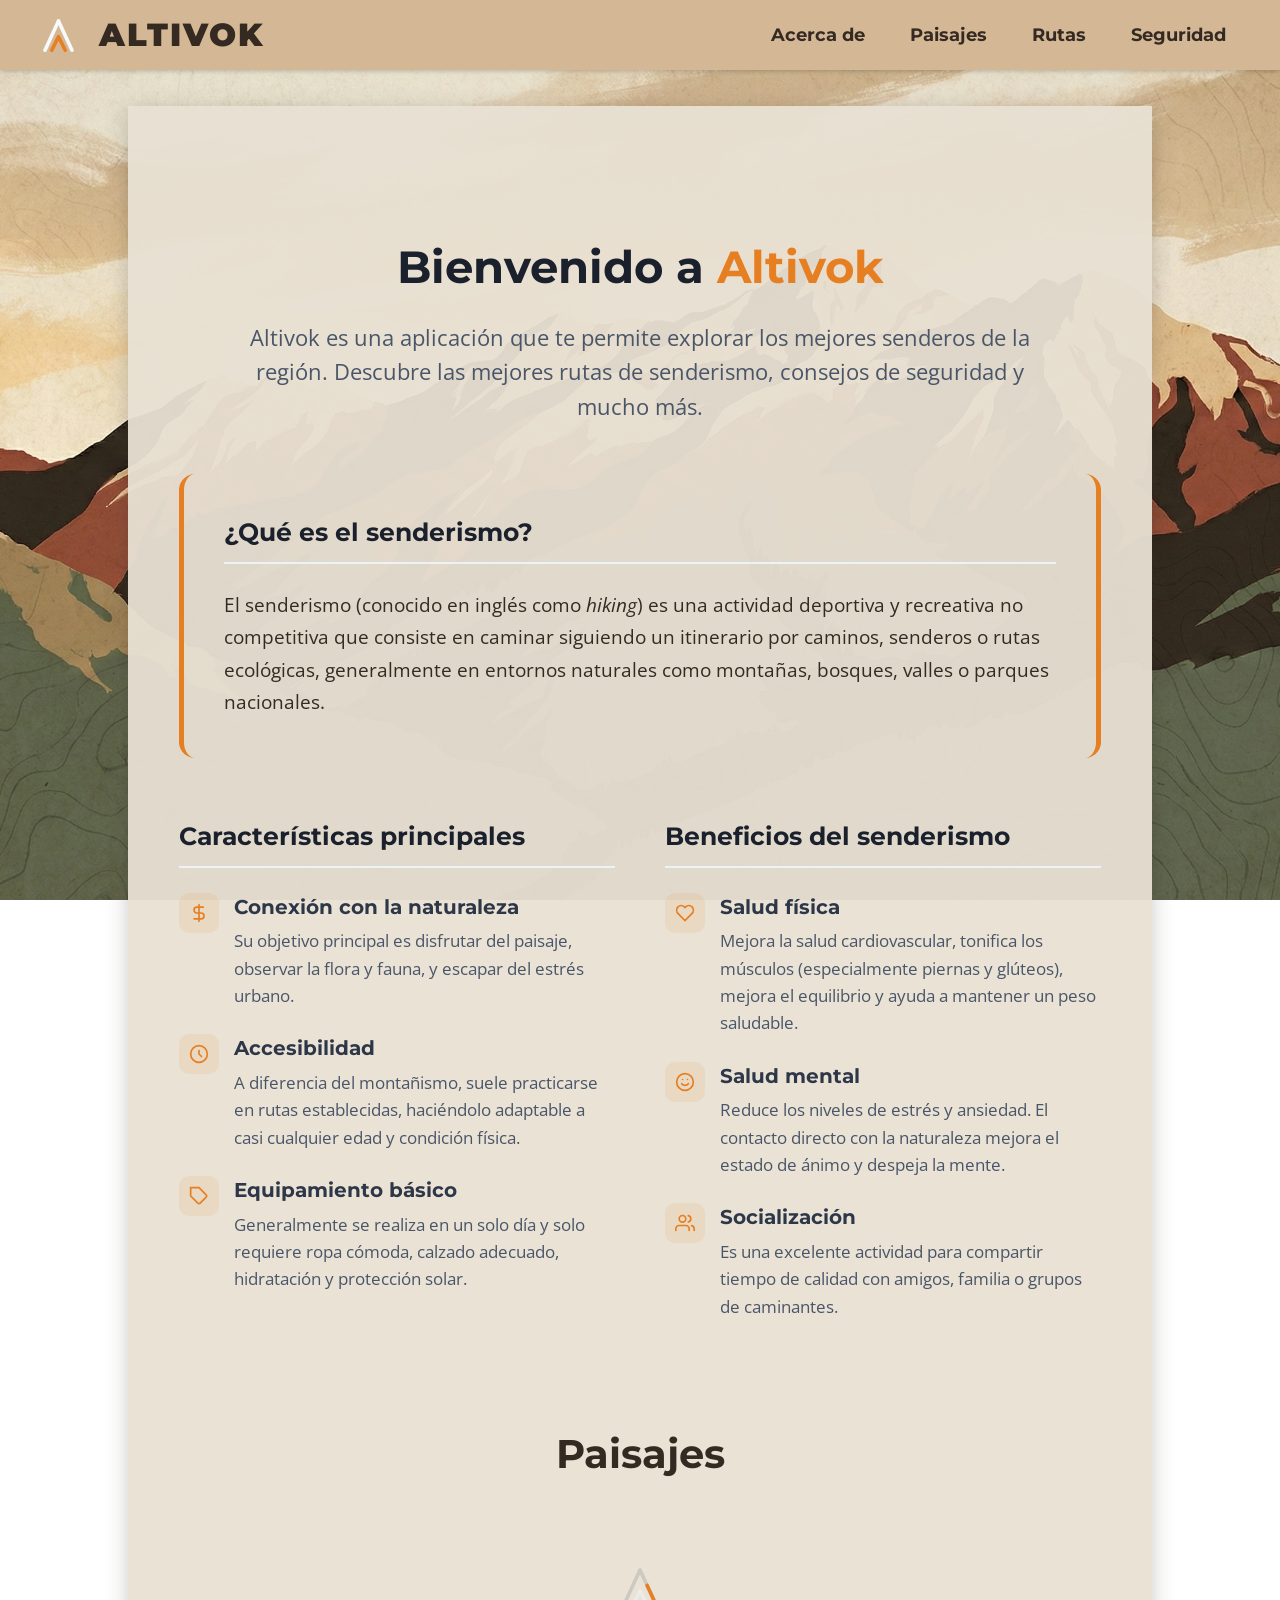
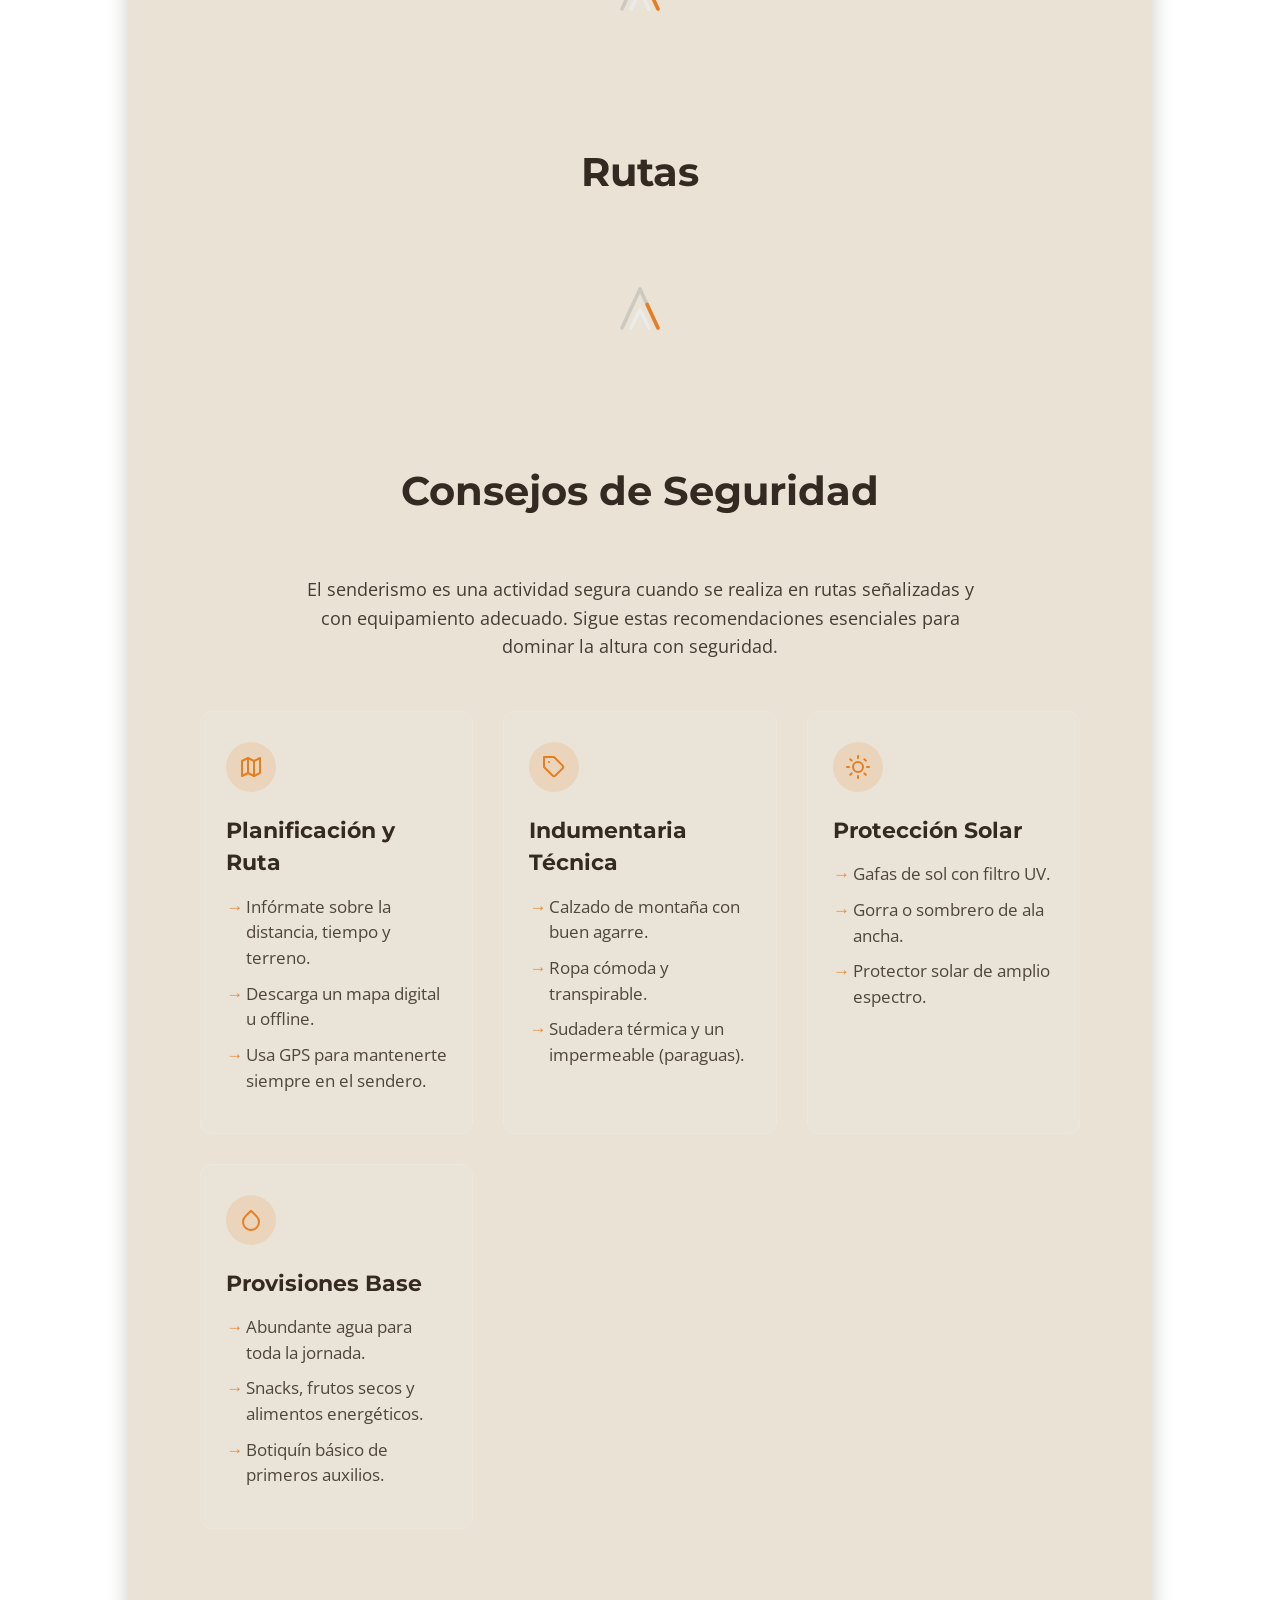
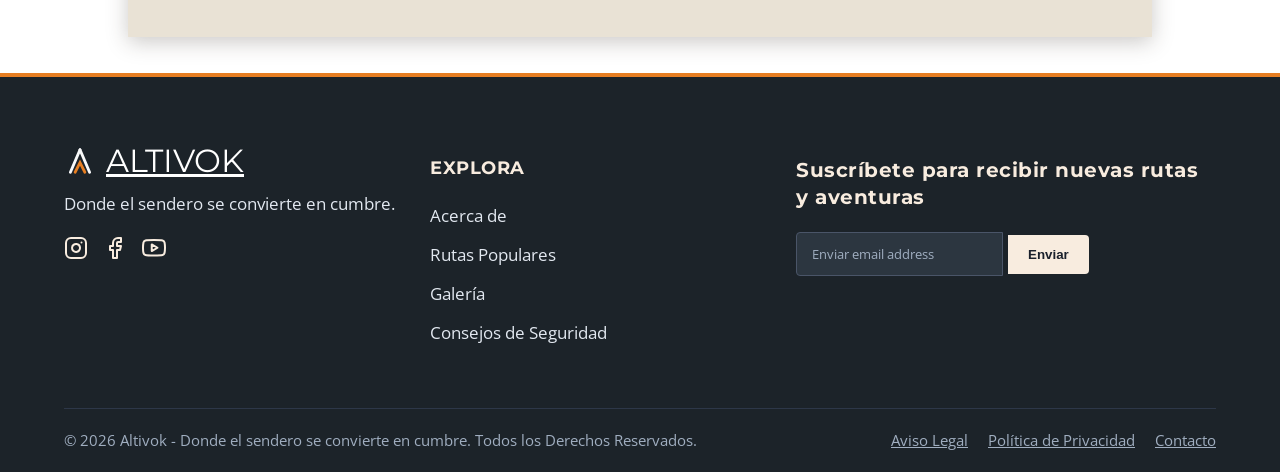
<file: index.html>
<!doctype html>
<html lang="es">
  <head>
    <meta charset="UTF-8" />
    <meta name="viewport" content="width=device-width, initial-scale=1.0" />
    <title>Altivok</title>
    <link rel="stylesheet" href="./main.css" />
    <link rel="icon" type="image/svg+xml" href="./assets/images/favicon.svg" />
  </head>
  <body>
    <header class="header">
      <div class="header-main">
        <div class="header-logo-container">
          <a href="#">
            <svg
              xmlns="http://www.w3.org/2000/svg"
              viewBox="0 0 100 100"
              width="45"
              height="45"
              class="header-logo"
            >
              <line
                x1="20"
                y1="85"
                x2="50"
                y2="20"
                stroke="#f8f9fa"
                stroke-width="8"
                stroke-linecap="round"
                stroke-linejoin="round"
              />

              <line
                x1="50"
                y1="20"
                x2="80"
                y2="85"
                stroke="#f8f9fa"
                stroke-width="8"
                stroke-linecap="round"
                stroke-linejoin="round"
              />

              <polyline
                points="35,85 50,55 65,85"
                stroke="#e67e22"
                stroke-width="8"
                stroke-linecap="round"
                stroke-linejoin="round"
                fill="none"
              />
            </svg>
            <h1 class="header-title">Altivok</h1>
          </a>
        </div>
        <nav class="header-nav" aria-label="Navegación principal">
          <button
            class="menu-button"
            id="menu-button"
            aria-expanded="false"
            aria-label="Abrir menú"
          >
            <svg
              xmlns="http://www.w3.org/2000/svg"
              viewBox="0 0 24 24"
              width="40"
              height="40"
              fill="none"
              stroke="currentColor"
              stroke-width="2"
              stroke-linecap="round"
              stroke-linejoin="round"
              class="menu-icon"
            >
              <path d="M3 8h4.5l4.5 -5 l4.5 5h4.5" />
              <line x1="3" y1="14" x2="21" y2="14" />
              <line x1="3" y1="20" x2="21" y2="20" />
            </svg>
          </button>
          <ul class="header-nav-list" id="nav-list">
            <li class="header-nav-item">
              <a href="#about-section">Acerca de</a>
            </li>
            <li class="header-nav-item">
              <a href="#gallery-section">Paisajes</a>
            </li>
            <li class="header-nav-item"><a href="#routes-section">Rutas</a></li>
            <li class="header-nav-item">
              <a href="#safety-section">Seguridad</a>
            </li>
          </ul>
        </nav>
      </div>
    </header>
    <main class="main">
      <div class="main-content">
        <section class="about-section" id="about-section">
          <div class="about-container">
            <header class="about-header">
              <h2 class="about-title">Bienvenido a <span>Altivok</span></h2>
              <p class="about-description">
                Altivok es una aplicación que te permite explorar los mejores
                senderos de la región. Descubre las mejores rutas de senderismo,
                consejos de seguridad y mucho más.
              </p>
            </header>

            <article class="about-definition">
              <h2 class="about-subtitle">¿Qué es el senderismo?</h2>
              <p>
                El senderismo (conocido en inglés como <em>hiking</em>) es una
                actividad deportiva y recreativa no competitiva que consiste en
                caminar siguiendo un itinerario por caminos, senderos o rutas
                ecológicas, generalmente en entornos naturales como montañas,
                bosques, valles o parques nacionales.
              </p>
            </article>

            <div class="about-details">
              <div class="about-detail">
                <h3 class="about-subtitle">Características principales</h3>
                <ul class="about-list">
                  <li>
                    <div class="about-icon">
                      <svg
                        viewBox="0 0 24 24"
                        fill="none"
                        stroke="currentColor"
                        stroke-width="2"
                        stroke-linecap="round"
                      >
                        <path
                          d="M12 2v20M17 5H9.5a3.5 3.5 0 0 0 0 7h5a3.5 3.5 0 0 1 0 7H6"
                        />
                      </svg>
                    </div>
                    <div class="about-content">
                      <strong>Conexión con la naturaleza</strong>
                      <p>
                        Su objetivo principal es disfrutar del paisaje, observar
                        la flora y fauna, y escapar del estrés urbano.
                      </p>
                    </div>
                  </li>
                  <li>
                    <div class="about-icon">
                      <svg
                        viewBox="0 0 24 24"
                        fill="none"
                        stroke="currentColor"
                        stroke-width="2"
                        stroke-linecap="round"
                      >
                        <circle cx="12" cy="12" r="10" />
                        <path d="M12 8v4l3 3" />
                      </svg>
                    </div>
                    <div class="about-content">
                      <strong>Accesibilidad</strong>
                      <p>
                        A diferencia del montañismo, suele practicarse en rutas
                        establecidas, haciéndolo adaptable a casi cualquier edad
                        y condición física.
                      </p>
                    </div>
                  </li>
                  <li>
                    <div class="about-icon">
                      <svg
                        viewBox="0 0 24 24"
                        fill="none"
                        stroke="currentColor"
                        stroke-width="2"
                        stroke-linecap="round"
                      >
                        <path
                          d="M20.59 13.41l-7.17 7.17a2 2 0 0 1-2.83 0L2 12V2h10l8.59 8.59a2 2 0 0 1 0 2.82z"
                        />
                      </svg>
                    </div>
                    <div class="about-content">
                      <strong>Equipamiento básico</strong>
                      <p>
                        Generalmente se realiza en un solo día y solo requiere
                        ropa cómoda, calzado adecuado, hidratación y protección
                        solar.
                      </p>
                    </div>
                  </li>
                </ul>
              </div>

              <div class="about-detail">
                <h3 class="about-subtitle">Beneficios del senderismo</h3>
                <ul class="about-list">
                  <li>
                    <div class="about-icon">
                      <svg
                        viewBox="0 0 24 24"
                        fill="none"
                        stroke="currentColor"
                        stroke-width="2"
                        stroke-linecap="round"
                      >
                        <path
                          d="M20.42 4.58a5.4 5.4 0 0 0-7.65 0l-.77.78-.77-.78a5.4 5.4 0 0 0-7.65 0C1.46 6.7 1.33 10.28 4 13l8 8 8-8c2.67-2.72 2.54-6.3.42-8.42z"
                        />
                      </svg>
                    </div>
                    <div class="about-content">
                      <strong>Salud física</strong>
                      <p>
                        Mejora la salud cardiovascular, tonifica los músculos
                        (especialmente piernas y glúteos), mejora el equilibrio
                        y ayuda a mantener un peso saludable.
                      </p>
                    </div>
                  </li>
                  <li>
                    <div class="about-icon">
                      <svg
                        viewBox="0 0 24 24"
                        fill="none"
                        stroke="currentColor"
                        stroke-width="2"
                        stroke-linecap="round"
                      >
                        <circle cx="12" cy="12" r="10" />
                        <path d="M8 14s1.5 2 4 2 4-2 4-2" />
                        <line x1="9" y1="9" x2="9.01" y2="9" />
                        <line x1="15" y1="9" x2="15.01" y2="9" />
                      </svg>
                    </div>
                    <div class="about-content">
                      <strong>Salud mental</strong>
                      <p>
                        Reduce los niveles de estrés y ansiedad. El contacto
                        directo con la naturaleza mejora el estado de ánimo y
                        despeja la mente.
                      </p>
                    </div>
                  </li>
                  <li>
                    <div class="about-icon">
                      <svg
                        viewBox="0 0 24 24"
                        fill="none"
                        stroke="currentColor"
                        stroke-width="2"
                        stroke-linecap="round"
                      >
                        <path d="M17 21v-2a4 4 0 0 0-4-4H5a4 4 0 0 0-4 4v2" />
                        <circle cx="9" cy="7" r="4" />
                        <path d="M23 21v-2a4 4 0 0 0-3-3.87" />
                        <path d="M16 3.13a4 4 0 0 1 0 7.75" />
                      </svg>
                    </div>
                    <div class="about-content">
                      <strong>Socialización</strong>
                      <p>
                        Es una excelente actividad para compartir tiempo de
                        calidad con amigos, familia o grupos de caminantes.
                      </p>
                    </div>
                  </li>
                </ul>
              </div>
            </div>
          </div>
        </section>
        <section class="section" id="gallery-section">
          <h2>Paisajes</h2>
          <div class="gallery-container" id="gallery-container"></div>
        </section>
        <section class="section" id="routes-section">
          <h2>Rutas</h2>
          <div id="routes-container" class="routes-container"></div>
        </section>
        <section class="section" id="safety-section">
          <div class="safety-container">
            <h2 class="safety-title">Consejos de Seguridad</h2>
            <p class="safety-intro">
              El senderismo es una actividad segura cuando se realiza en rutas
              señalizadas y con equipamiento adecuado. Sigue estas
              recomendaciones esenciales para dominar la altura con seguridad.
            </p>

            <div class="safety-grid">
              <div class="safety-card">
                <div class="safety-icon">
                  <svg
                    viewBox="0 0 24 24"
                    fill="none"
                    stroke="currentColor"
                    stroke-width="2"
                    stroke-linecap="round"
                    stroke-linejoin="round"
                  >
                    <polygon
                      points="3 6 9 3 15 6 21 3 21 18 15 21 9 18 3 21"
                    ></polygon>
                    <line x1="9" y1="3" x2="9" y2="18"></line>
                    <line x1="15" y1="6" x2="15" y2="21"></line>
                  </svg>
                </div>
                <h3>Planificación y Ruta</h3>
                <ul>
                  <li>Infórmate sobre la distancia, tiempo y terreno.</li>
                  <li>Descarga un mapa digital u offline.</li>
                  <li>Usa GPS para mantenerte siempre en el sendero.</li>
                </ul>
              </div>

              <div class="safety-card">
                <div class="safety-icon">
                  <svg
                    viewBox="0 0 24 24"
                    fill="none"
                    stroke="currentColor"
                    stroke-width="2"
                    stroke-linecap="round"
                    stroke-linejoin="round"
                  >
                    <path
                      d="M20.59 13.41l-7.17 7.17a2 2 0 0 1-2.83 0L2 12V2h10l8.59 8.59a2 2 0 0 1 0 2.82z"
                    ></path>
                    <line x1="7" y1="7" x2="7.01" y2="7"></line>
                  </svg>
                </div>
                <h3>Indumentaria Técnica</h3>
                <ul>
                  <li>Calzado de montaña con buen agarre.</li>
                  <li>Ropa cómoda y transpirable.</li>
                  <li>Sudadera térmica y un impermeable (paraguas).</li>
                </ul>
              </div>

              <div class="safety-card">
                <div class="safety-icon">
                  <svg
                    viewBox="0 0 24 24"
                    fill="none"
                    stroke="currentColor"
                    stroke-width="2"
                    stroke-linecap="round"
                    stroke-linejoin="round"
                  >
                    <circle cx="12" cy="12" r="5"></circle>
                    <line x1="12" y1="1" x2="12" y2="3"></line>
                    <line x1="12" y1="21" x2="12" y2="23"></line>
                    <line x1="4.22" y1="4.22" x2="5.64" y2="5.64"></line>
                    <line x1="18.36" y1="18.36" x2="19.78" y2="19.78"></line>
                    <line x1="1" y1="12" x2="3" y2="12"></line>
                    <line x1="21" y1="12" x2="23" y2="12"></line>
                    <line x1="4.22" y1="19.78" x2="5.64" y2="18.36"></line>
                    <line x1="18.36" y1="4.22" x2="19.78" y2="5.64"></line>
                  </svg>
                </div>
                <h3>Protección Solar</h3>
                <ul>
                  <li>Gafas de sol con filtro UV.</li>
                  <li>Gorra o sombrero de ala ancha.</li>
                  <li>Protector solar de amplio espectro.</li>
                </ul>
              </div>

              <div class="safety-card">
                <div class="safety-icon">
                  <svg
                    viewBox="0 0 24 24"
                    fill="none"
                    stroke="currentColor"
                    stroke-width="2"
                    stroke-linecap="round"
                    stroke-linejoin="round"
                  >
                    <path d="M12 2.69l5.66 5.66a8 8 0 1 1-11.31 0z"></path>
                  </svg>
                </div>
                <h3>Provisiones Base</h3>
                <ul>
                  <li>Abundante agua para toda la jornada.</li>
                  <li>Snacks, frutos secos y alimentos energéticos.</li>
                  <li>Botiquín básico de primeros auxilios.</li>
                </ul>
              </div>
            </div>
          </div>
        </section>
      </div>
    </main>
    <footer class="footer">
      <div class="footer-content">
        <div class="footer-column brand">
          <a href="#" class="footer-logo">
            <svg
              xmlns="http://www.w3.org/2000/svg"
              viewBox="0 0 100 100"
              width="32"
              height="32"
            >
              <line
                x1="20"
                y1="85"
                x2="50"
                y2="15"
                stroke="#f8f9fa"
                stroke-width="9"
                stroke-linecap="round"
              />
              <line
                x1="50"
                y1="15"
                x2="80"
                y2="85"
                stroke="#f8f9fa"
                stroke-width="9"
                stroke-linecap="round"
              />
              <polyline
                points="35,85 50,55 65,85"
                stroke="#e67e22"
                stroke-width="9"
                stroke-linecap="round"
                fill="none"
              />
            </svg>
            ALTIVOK
          </a>
          <p>Donde el sendero se convierte en cumbre.</p>
          <div class="social-media">
            <a href="#" aria-label="Instagram"
              ><svg
                viewBox="0 0 24 24"
                fill="none"
                stroke="currentColor"
                stroke-width="2"
                stroke-linecap="round"
                stroke-linejoin="round"
              >
                <rect x="2" y="2" width="20" height="20" rx="5" ry="5"></rect>
                <path
                  d="M16 11.37A4 4 0 1 1 12.63 8 4 4 0 0 1 16 11.37z"
                ></path>
                <line x1="17.5" y1="6.5" x2="17.51" y2="6.5"></line>
              </svg>
            </a>
            <a href="#" aria-label="Facebook"
              ><svg
                viewBox="0 0 24 24"
                fill="none"
                stroke="currentColor"
                stroke-width="2"
                stroke-linecap="round"
                stroke-linejoin="round"
              >
                <path
                  d="M18 2h-3a5 5 0 0 0-5 5v3H7v4h3v8h4v-8h3l1-4h-4V7a1 1 0 0 1 1-1h3z"
                ></path>
              </svg>
            </a>
            <a href="#" aria-label="YouTube"
              ><svg
                viewBox="0 0 24 24"
                fill="none"
                stroke="currentColor"
                stroke-width="2"
                stroke-linecap="round"
                stroke-linejoin="round"
              >
                <path
                  d="M22.54 6.42a2.78 2.78 0 0 0-1.94-2C18.88 4 12 4 12 4s-6.88 0-8.6.46a2.78 2.78 0 0 0-1.94 2A29 29 0 0 0 1 11.75a29 29 0 0 0 .46 5.33 2.78 2.78 0 0 0 1.94 2c1.72.46 8.6.46 8.6.46s6.88 0 8.6-.46a2.78 2.78 0 0 0 1.94-2 29 29 0 0 0 .46-5.33 29 29 0 0 0-.46-5.33z"
                ></path>
                <polygon
                  points="9.75 15.02 15.5 11.75 9.75 8.48 9.75 15.02"
                ></polygon>
              </svg>
            </a>
          </div>
        </div>
        <div class="footer-column links">
          <h3>EXPLORA</h3>
          <ul>
            <li><a href="#about-section">Acerca de</a></li>
            <li><a href="#routes-section">Rutas Populares</a></li>
            <li><a href="#gallery-section">Galería</a></li>
            <li><a href="#safety-section">Consejos de Seguridad</a></li>
          </ul>
        </div>
        <div class="footer-column newsletter">
          <h3>Suscríbete para recibir nuevas rutas y aventuras</h3>
          <form
            action="#"
            method="POST"
            class="newsletter-form"
            id="newsletter-form"
          >
            <fieldset>
              <input
                type="email"
                placeholder="Enviar email address"
                id="newsletter-email"
                required
              />
              <button type="submit">Enviar</button>
            </fieldset>
            <div id="newsletter-message" class="newsletter-message"></div>
          </form>
        </div>
      </div>
      <div class="footer-bottom">
        <p>
          &copy; 2026 Altivok - Donde el sendero se convierte en cumbre. Todos
          los Derechos Reservados.
        </p>
        <div class="legal-links">
          <a href="#">Aviso Legal</a>
          <a href="#">Política de Privacidad</a>
          <a href="#">Contacto</a>
        </div>
      </div>
    </footer>
    <template id="gallery-template">
      <div class="gallery-item">
        <a href="#route-1-section">
          <img
            class="gallery-image"
            src="./assets/images/landscape-1-thumb.webp"
            alt="Senderismo"
          />
        </a>
      </div>
    </template>
    <template id="route-card-template">
      <section class="route" id="route-1-section">
        <div class="route-content">
          <section class="route-header">
            <div class="heart-container">
              <svg
                xmlns="http://www.w3.org/2000/svg"
                viewBox="0 0 24 24"
                width="24"
                height="24"
                fill="none"
                stroke="none"
                class="heart-icon"
              >
                <g
                  stroke="#2c3e50"
                  stroke-width="2"
                  stroke-linecap="round"
                  stroke-linejoin="round"
                >
                  <path
                    d="M20.84 4.61a5.5 5.5 0 0 0-7.78 0L12 5.67l-1.06-1.06a5.5 5.5 0 0 0-7.78 7.78l1.06 1.06L12 21.23l7.78-7.78 1.06-1.06a5.5 5.5 0 0 0 0-7.78z"
                  />

                  <path d="M7 16 L12 8 L17 16" />
                </g>

                <g
                  stroke="#e67e22"
                  stroke-width="2"
                  stroke-linecap="round"
                  stroke-linejoin="round"
                >
                  <polyline points="9,16 12,11 15,16" />
                </g>
              </svg>
              <span class="heart-count">0</span>
            </div>
            <img src="./assets/images/landscape-1.webp" alt="Senderismo" />
          </section>
          <section class="route-body">
            <h3 class="route-title">Buena Vista</h3>
            <div class="route-info-container">
              <div class="route-info">
                <div class="route-info-icon">
                  <svg
                    xmlns="http://www.w3.org/2000/svg"
                    width="24"
                    height="24"
                    viewBox="0 0 24 24"
                    fill="none"
                    stroke="#2C5E3B"
                    stroke-width="2"
                    stroke-linecap="round"
                    stroke-linejoin="round"
                  >
                    <circle cx="6" cy="19" r="3"></circle>
                    <path
                      d="M9 19h8.5a3.5 3.5 0 0 0 0-7h-11a3.5 3.5 0 0 1 0-7H15"
                    ></path>
                    <circle cx="18" cy="5" r="3"></circle>
                  </svg>
                </div>
                <span>3.5 km</span>
              </div>
              <div class="route-info">
                <div class="route-info-icon">
                  <svg
                    xmlns="http://www.w3.org/2000/svg"
                    width="24"
                    height="24"
                    viewBox="0 0 24 24"
                    fill="none"
                    stroke="#2C5E3B"
                    stroke-width="2"
                    stroke-linecap="round"
                    stroke-linejoin="round"
                  >
                    <rect x="18" y="4" width="4" height="16" rx="1"></rect>
                    <rect x="10" y="10" width="4" height="10" rx="1"></rect>
                    <rect x="2" y="16" width="4" height="4" rx="1"></rect>
                  </svg>
                </div>
                <span>Fácil</span>
              </div>
              <div class="route-info">
                <div class="route-info-icon">
                  <svg
                    xmlns="http://www.w3.org/2000/svg"
                    width="24"
                    height="24"
                    viewBox="0 0 24 24"
                    fill="none"
                    stroke="#2C5E3B"
                    stroke-width="2"
                    stroke-linecap="round"
                    stroke-linejoin="round"
                  >
                    <circle cx="12" cy="12" r="10"></circle>
                    <polyline points="12 6 12 12 16 14"></polyline>
                  </svg>
                </div>
                <span>3 hrs</span>
              </div>
            </div>
            <p class="route-description"></p>
          </section>
          <hr class="route-divider" />
          <section class="route-comments">
            <form class="route-comments-form">
              <textarea
                class="route-comments-textarea"
                placeholder="Escribe tu comentario"
              ></textarea>
              <button type="submit" class="route-comments-button">
                Enviar
              </button>
            </form>
            <ul class="route-comments-list"></ul>
          </section>
        </div>
      </section>
    </template>
    <template id="loading-template">
      <svg
        xmlns="http://www.w3.org/2000/svg"
        viewBox="0 0 100 100"
        width="60"
        height="60"
        fill="none"
        class="loading-altivok"
      >
        <g class="loading-group">
          <polyline
            points="20,85 50,20 80,85"
            stroke="#2c3e50"
            stroke-width="6"
            stroke-linecap="round"
            stroke-linejoin="round"
            class="base-mountain"
          />

          <polyline
            points="20,85 50,20 80,85"
            stroke="#e67e22"
            stroke-width="6"
            stroke-linecap="round"
            stroke-linejoin="round"
            class="active-trail"
          />

          <polyline
            points="35,85 50,55 65,85"
            stroke="#edf2f7"
            stroke-width="6"
            stroke-linecap="round"
            stroke-linejoin="round"
            fill="none"
            class="base-snow"
          />
        </g>
      </svg>
    </template>
    <script src="./env-config.js"></script>
    <script type="module" src="./app.js"></script>
  </body>
</html>
</file>
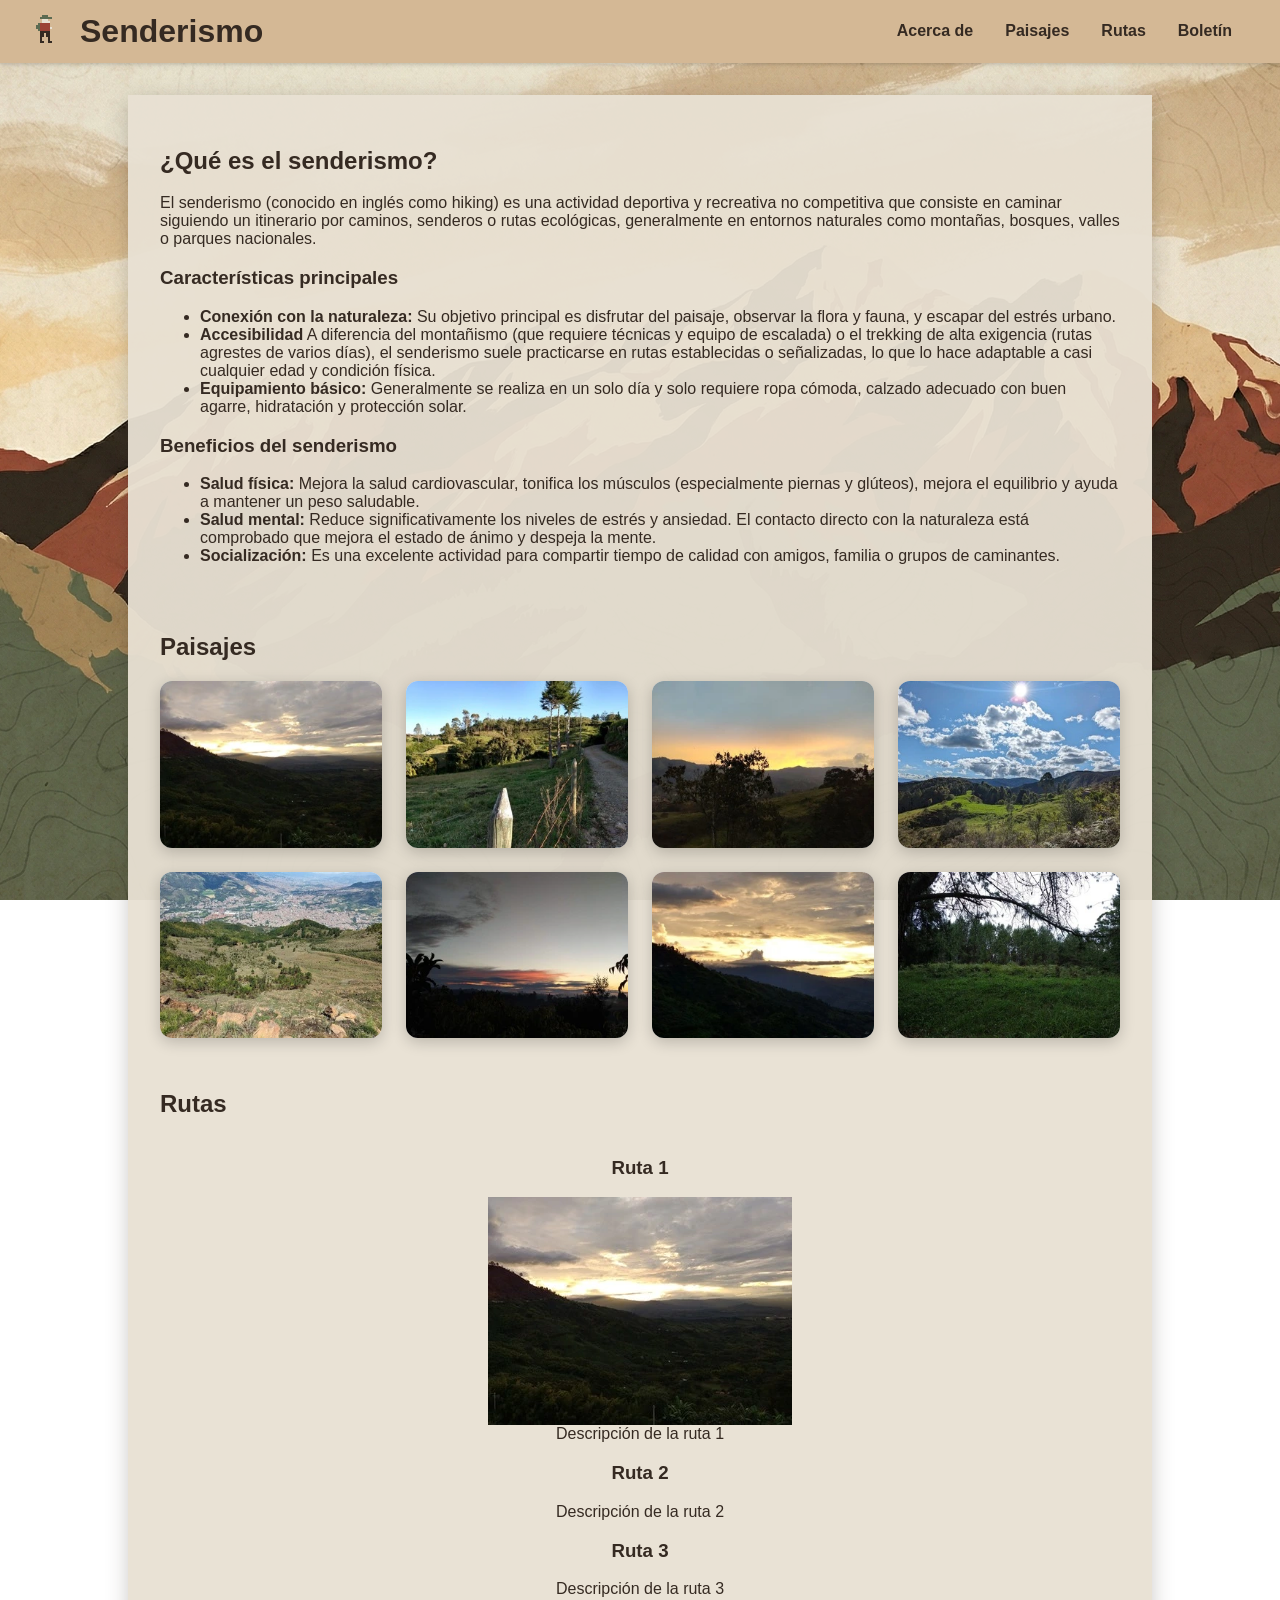
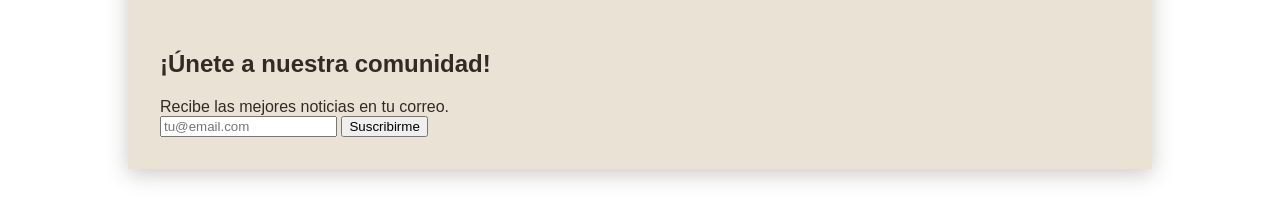
<file: src/index.html>
<!doctype html>
<html lang="es">
  <head>
    <meta charset="UTF-8" />
    <meta name="viewport" content="width=device-width, initial-scale=1.0" />
    <title>Suscripción | Atomic Design + MVC</title>

    <link rel="stylesheet" href="./main.css" />
  </head>
  <body>
    <header class="header">
      <div class="header-main">
        <div class="header-logo-container">
          <img
            src="./assets/images/main-logo.svg"
            alt="Senderismo"
            class="header-logo"
          />
          <h1 class="header-title">Senderismo</h1>
        </div>
        <nav class="header-nav">
          <button class="menu-button" id="menu-button">
            <svg
              xmlns="http://www.w3.org/2000/svg"
              viewBox="0 0 24 24"
              width="40"
              height="40"
              fill="none"
              stroke="currentColor"
              stroke-width="2"
              stroke-linecap="round"
              stroke-linejoin="round"
              class="menu-icon"
            >
              <path d="M3 8h4.5l4.5 -5 l4.5 5h4.5" />
              <line x1="3" y1="14" x2="21" y2="14" />
              <line x1="3" y1="20" x2="21" y2="20" />
            </svg>
          </button>
          <ul class="header-nav-list">
            <li class="header-nav-item">
              <a href="#about-section">Acerca de</a>
            </li>
            <li class="header-nav-item">
              <a href="#gallery-section">Paisajes</a>
            </li>
            <li class="header-nav-item"><a href="#routes-section">Rutas</a></li>
            <li class="header-nav-item">
              <a href="#newsletter-section">Boletín</a>
            </li>
          </ul>
        </nav>
      </div>
    </header>
    <main class="main">
      <div class="main-content">
        <section class="section" id="about-section">
          <h2>¿Qué es el senderismo?</h2>
          <p>
            El senderismo (conocido en inglés como hiking) es una actividad
            deportiva y recreativa no competitiva que consiste en caminar
            siguiendo un itinerario por caminos, senderos o rutas ecológicas,
            generalmente en entornos naturales como montañas, bosques, valles o
            parques nacionales.
          </p>
          <h3>Características principales</h3>
          <ul>
            <li>
              <strong>Conexión con la naturaleza:</strong>
              Su objetivo principal es disfrutar del paisaje, observar la flora
              y fauna, y escapar del estrés urbano.
            </li>
            <li>
              <strong>Accesibilidad</strong>
              A diferencia del montañismo (que requiere técnicas y equipo de
              escalada) o el trekking de alta exigencia (rutas agrestes de
              varios días), el senderismo suele practicarse en rutas
              establecidas o señalizadas, lo que lo hace adaptable a casi
              cualquier edad y condición física.
            </li>
            <li>
              <strong>Equipamiento básico:</strong>
              Generalmente se realiza en un solo día y solo requiere ropa
              cómoda, calzado adecuado con buen agarre, hidratación y protección
              solar.
            </li>
          </ul>
          <h3>Beneficios del senderismo</h3>
          <ul>
            <li>
              <strong>Salud física:</strong>
              Mejora la salud cardiovascular, tonifica los músculos
              (especialmente piernas y glúteos), mejora el equilibrio y ayuda a
              mantener un peso saludable.
            </li>
            <li>
              <strong>Salud mental:</strong>
              Reduce significativamente los niveles de estrés y ansiedad. El
              contacto directo con la naturaleza está comprobado que mejora el
              estado de ánimo y despeja la mente.
            </li>
            <li>
              <strong>Socialización:</strong>
              Es una excelente actividad para compartir tiempo de calidad con
              amigos, familia o grupos de caminantes.
            </li>
          </ul>
        </section>
        <section class="section" id="gallery-section">
          <h2>Paisajes</h2>
          <div class="gallery-container">
            <div class="gallery-item">
              <a href="#route-1-section">
                <img
                  src="./assets/images/landscape-1-thumb.webp"
                  alt="Senderismo"
                />
              </a>
            </div>
            <div class="gallery-item">
              <a href="#route-2-section">
                <img
                  src="./assets/images/landscape-2-thumb.webp"
                  alt="Senderismo"
                />
              </a>
            </div>
            <div class="gallery-item">
              <a href="#route-3-section">
                <img
                  src="./assets/images/landscape-3-thumb.webp"
                  alt="Senderismo"
                />
              </a>
            </div>
            <div class="gallery-item">
              <a href="#route-4-section">
                <img
                  src="./assets/images/landscape-4-thumb.webp"
                  alt="Senderismo"
                />
              </a>
            </div>
            <div class="gallery-item">
              <a href="#route-5-section">
                <img
                  src="./assets/images/landscape-5-thumb.webp"
                  alt="Senderismo"
                />
              </a>
            </div>
            <div class="gallery-item">
              <a href="#route-6-section">
                <img
                  src="./assets/images/landscape-6-thumb.webp"
                  alt="Senderismo"
                />
              </a>
            </div>
            <div class="gallery-item">
              <a href="#route-7-section">
                <img
                  src="./assets/images/landscape-7-thumb.webp"
                  alt="Senderismo"
                />
              </a>
            </div>
            <div class="gallery-item">
              <a href="#route-8-section">
                <img
                  src="./assets/images/landscape-8-thumb.webp"
                  alt="Senderismo"
                />
              </a>
            </div>
          </div>
        </section>

        <section class="section" id="routes-section">
          <h2>Rutas</h2>
          <section class="routes-container" id="route-1-section">
            <h3 class="routes-title">Ruta 1</h3>
            <div class="routes-content">
              <img src="./assets/images/landscape-1-thumb.webp" alt="Senderismo" />
              <div class="routes-item-data"></div>
            </div>
            <p>Descripción de la ruta 1</p>
          </section>
          <section class="routes-container" id="route-2-section">
            <h3>Ruta 2</h3>
            <p>Descripción de la ruta 2</p>
          </section>
          <section class="routes-container" id="route-3-section">
            <h3>Ruta 3</h3>
            <p>Descripción de la ruta 3</p>
          </section>
        </section>

        <section class="section" id="newsletter-section">
          <h2 class="a-title">¡Únete a nuestra comunidad!</h2>
          <p class="a-text">Recibe las mejores noticias en tu correo.</p>

          <form class="m-subscribe-form" id="subscribe-form">
            <input
              type="email"
              class="a-input"
              id="email-input"
              placeholder="tu@email.com"
              required
            />

            <button
              type="submit"
              class="a-button a-button--primary"
              id="btn-subscribe"
            >
              Suscribirme
            </button>
          </form>

          <p class="a-message" id="success-message"></p>
        </section>
      </div>
    </main>

    <script type="module" src="./app.js"></script>
  </body>
</html>
</file>
<file: main.css>
@import url("https://fonts.googleapis.com/css2?family=Montserrat:wght@700&family=Open+Sans:wght@400;600&display=swap");
@import url("./molecules/header/header.css");
@import url("./organisms/gallery/gallery.css");
@import url("./organisms/routes/routes.css");
@import url("./organisms/route/route.css");
@import url("./molecules/footer/footer.css");
@import url("./molecules/safety/safety.css");
@import url("./molecules/about/about.css");
@import url("./atoms/loading/loading.css");

:root {
  --header-color: #d4b895;
  --header-text-color: #352a22;
  --section-background-color: rgba(232, 225, 211, 0.95);
  --section-text-color: #352a22;
  --shadow-section: rgba(53, 42, 34, 0.25);

  --button-background-color: #527e53;
  --button-text-color: #ffffff;

  --alternative-text-color: #424e45;
  --text-dark: #1a202c;
  --text-muted: #4a5568;
  --text-subtitle: #2d3748;
  --text-muted-light: #a0aec0;
  --border-light: #edf2f7;

  --accent-color: #e67e22;
  --accent-bg-light: rgba(230, 126, 34, 0.1);
  --accent-bg-medium: rgba(230, 126, 34, 0.15);

  --footer-bg: #1c2329;
  --footer-text: #e2e8f0;
  --footer-titles: #f8ecdf;
  --footer-accent: #e67e22;
  --footer-input-bg: #2c3640;
  --footer-border: #2d3748;

  --white: #ffffff;
  --white-05: rgba(255, 255, 255, 0.05);
  --white-10: rgba(255, 255, 255, 0.1);
  --white-50: rgba(255, 255, 255, 0.5);
  --border-gray: #dee2e6;
  --bg-light: #f8f9fa;
  --gallery-placeholder-bg: #e9ecef;

  --overlay-light: rgba(0, 0, 0, 0.05);
  --shadow-header: 0 2px 4px rgba(0, 0, 0, 0.12), 0 0 4px rgba(0, 0, 0, 0.08);
  --shadow-soft: rgba(0, 0, 0, 0.2);
  --shadow-light: rgba(0, 0, 0, 0.1);
  --shadow-overlay: rgba(0, 0, 0, 0.5);
}

html {
  font-size: 18px;
}

body {
  margin: 0;
  padding: 0;
  font-family: "Roboto", sans-serif;
  background: url("./assets/images/background.webp") no-repeat center center fixed;
  background-size: cover;
  line-height: 1.5;
}

* {
  box-sizing: border-box;
}

p {
  margin: 0;
}

fieldset {
  border: none;
  padding: 0;
  margin: 0;
}

.main {
  padding: 2rem 10vw;
}

.main-content {
  display: flex;
  flex-direction: column;
  background-color: var(--section-background-color);
  box-shadow: 0 5px 20px var(--shadow-section);
  color: var(--section-text-color);
  padding: 3rem 0 4rem 0;
}

.list-item {
  margin-bottom: 1rem;
}

section:target {
  animation: highlight 1s ease-in-out;
}

.section {
  scroll-margin-top: 64px;
  padding: 2rem 4rem;
}

.section h2 {
  font-family: "Montserrat", sans-serif;
  font-size: 2.2rem;
  text-align: center;
  margin-bottom: 3rem;
}

@keyframes highlight {
  0% {
    background-color: white;
  }
  25% {
    background-color: var(--section-background-color);
  }
  50% {
    background-color: white;
  }
  75% {
    background-color: var(--section-background-color);
  }
  100% {
    background-color: transparent;
  }
}

@media (max-width: 768px) {
  .main {
    padding: 0;
  }

  .main-content {
    padding: 2rem;
  }

  .section {
    padding: 0;
  }
}
</file>
<file: src/main.css>
@import url("./molecules/header/header.css");
@import url("./organisms/gallery/gallery.css");

:root {
  --header-color: #d4b895;
  --header-text-color: #352a22;
  --section-background-color: rgba(232, 225, 211, 0.95);
  --section-text-color: #352a22;
}

body {
  margin: 0;
  padding: 0;
  font-family: "Roboto", sans-serif;
  background: url("./assets/images/background.webp") no-repeat center center fixed;
  background-size: cover;
}

* {
  box-sizing: border-box;
}

p {
  margin: 0;
}

/* MAIN */

.main {
  padding: 2rem 10vw;
}

.main-content {
  display: flex;
  flex-direction: column;
  gap: 2rem;
  background-color: var(--section-background-color);
  padding: 2rem;
  box-shadow: 0 5px 20px rgba(53, 42, 34, 0.25);
  color: var(--section-text-color);
}

@media (max-width: 768px) {
  .main {
    padding: 1rem;
  }

  .main-content {
    padding: 1rem;
  }
}
</file>
